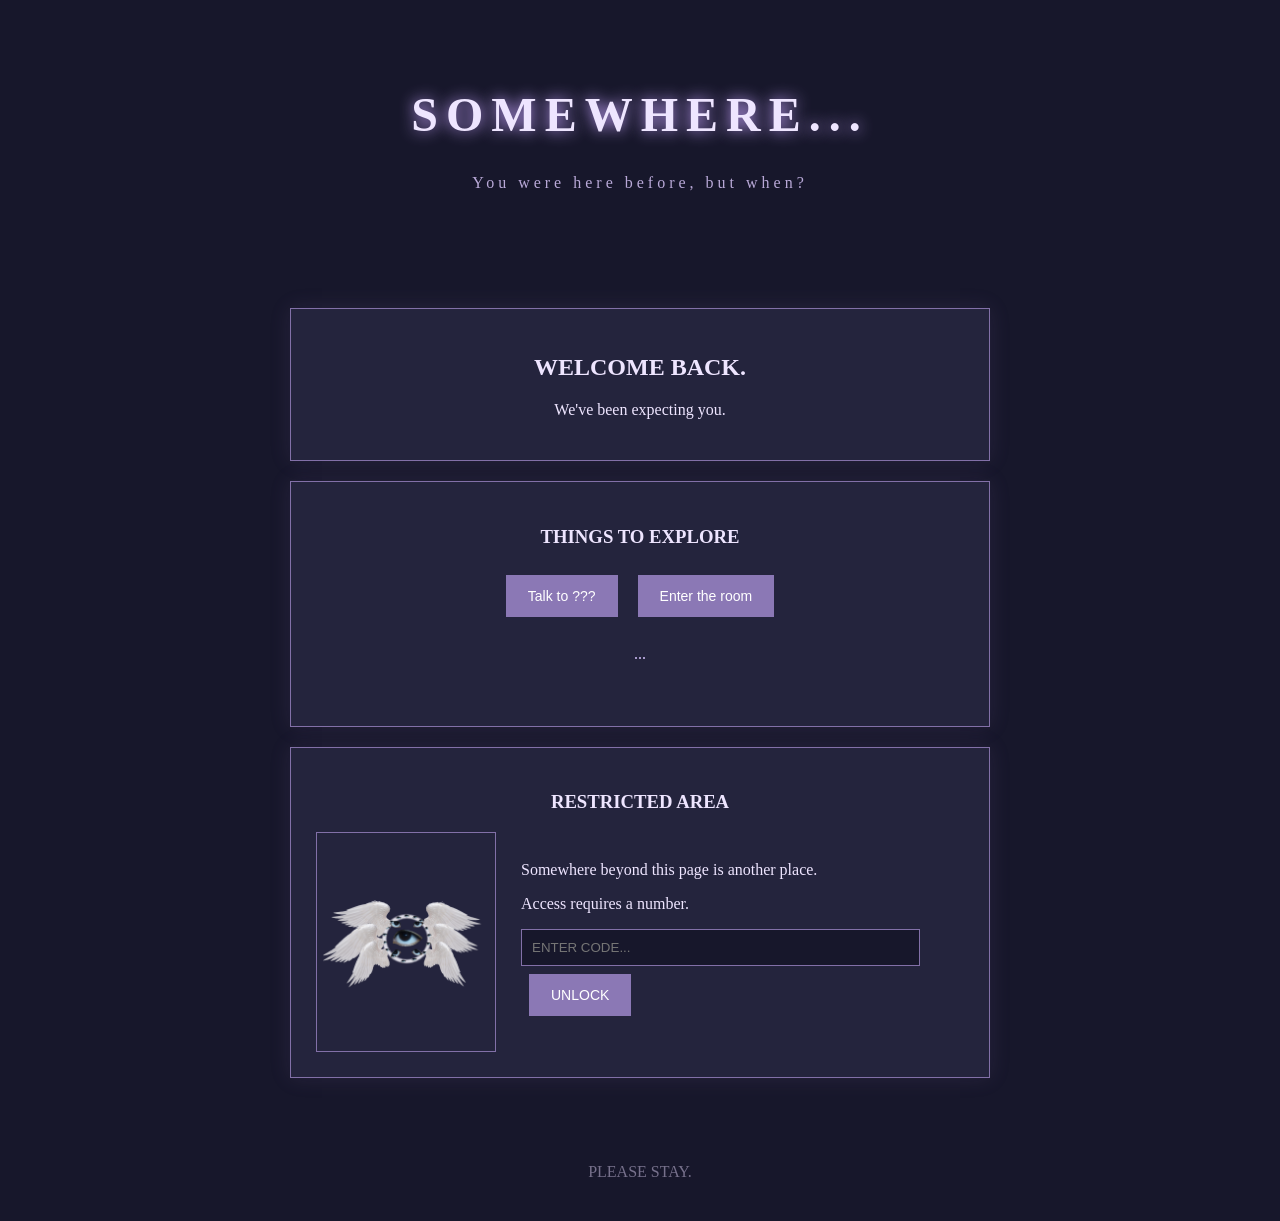
<file: index.html>
<!DOCTYPE html>
<html lang="en">
<head>
    <meta charset="UTF-8">
    <meta name="viewport" content="width=device-width, initial-scale=1.0">
    <title>Somewhere Else</title>
    <link rel="stylesheet" href="style.css">
</head>

<body>

<header>
    <h1>SOMEWHERE...</h1>
    <p class="subtitle">You were here before, but when?</p>
</header>

<div class="container">

    <div class="panel">
        <h2>WELCOME BACK.</h2>
        <p>We've been expecting you.</p>
    </div>



<div class="panel">
    <h3>THINGS TO EXPLORE</h3>

    <button onclick="randomMessage()">
        Talk to ???
    </button>

    <button onclick="location.href='pages/room.html'">
        Enter the room
    </button>

    <div class="dialogue-box">
        <p id="message">...</p>
    </div>
</div>



<div class="panel">
    <h3>RESTRICTED AREA</h3>

    <div class="angel-section">

        <img
            src="images/angel.jpg"
            alt="An unknown figure"
            class="angel-image"
        >

        <div class="angel-text">
            <p>Somewhere beyond this page is another place.</p>

            <p>Access requires a number.</p>

            <input
                type="text"
                id="accessCode"
                placeholder="ENTER CODE..."
                autocomplete="off"
            >

            <button onclick="checkCode()">
                UNLOCK
            </button>

            <p id="accessMessage"></p>
        </div>

    </div>
</div>

</div>

<footer>
    PLEASE STAY.
</footer>

<script src="script.js"></script>

</body>
</html>
</file>
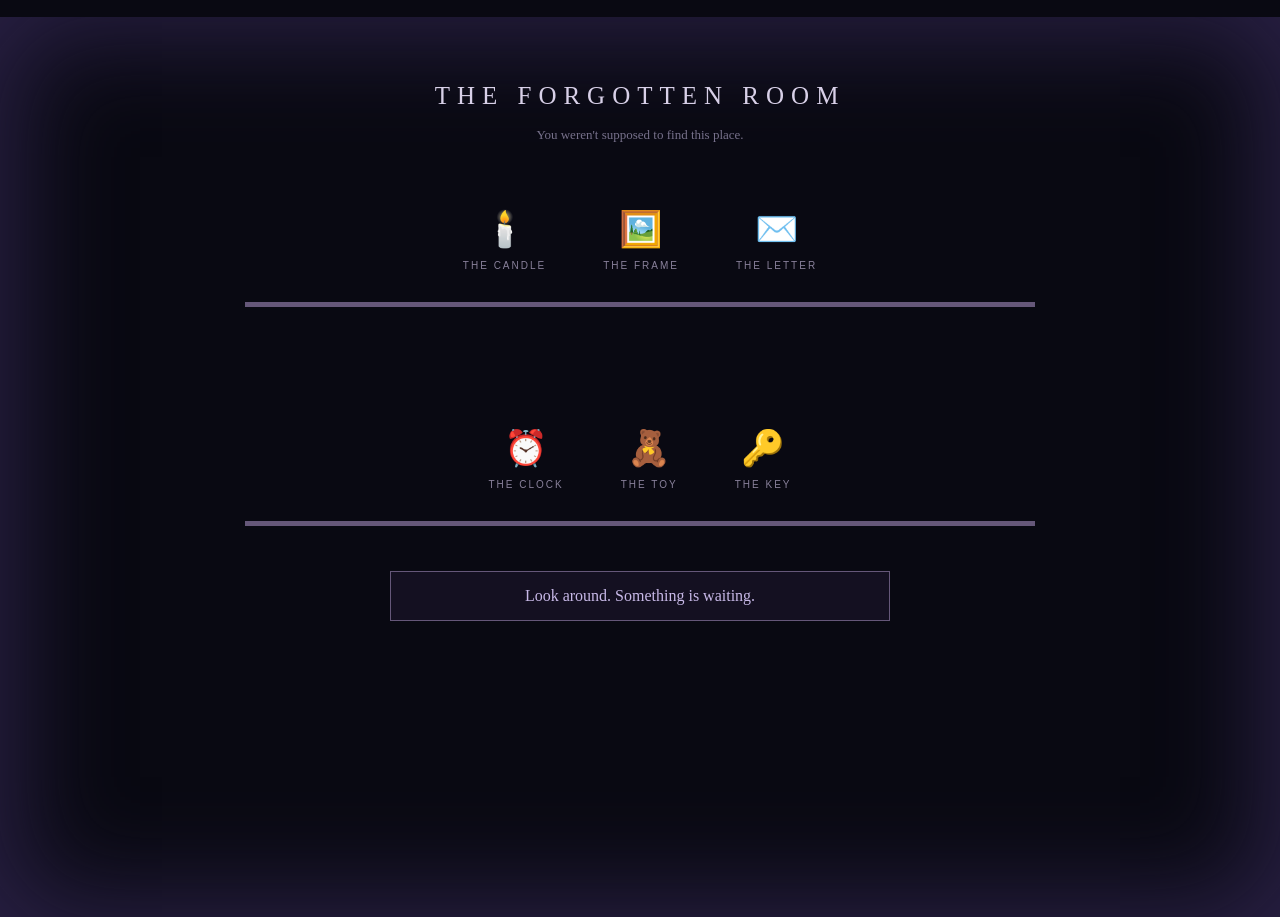
<file: pages/room.html>
<!DOCTYPE html>
<html lang="en">
<head>
    <meta charset="UTF-8">
    <meta name="viewport" content="width=device-width, initial-scale=1.0">
    <title>The Forgotten Room</title>

    <style>
        body {
            margin: 0;
            background: #090912;
            color: #d8d0e8;
            font-family: Georgia, serif;
            min-height: 100vh;
            text-align: center;
            box-shadow: inset 0 0 100px 20px #292044;
        }

        h1 {
            padding-top: 65px;
            letter-spacing: 7px;
            font-size: 25px;
            font-weight: normal;
        }

        .subtitle {
            color: #77718b;
            font-size: 13px;
        }

        .shelves {
            display: flex;
            flex-direction: column;
            align-items: center;
            gap: 100px;
            margin: 45px auto;
        }

        .shelf {
            display: flex;
            justify-content: center;
            align-items: flex-end;
            gap: 45px;
            width: 75%;
            max-width: 750px;
            padding: 20px;
            border-bottom: 5px solid #655779;
        }

        .item {
            background: none;
            border: none;
            color: white;
            cursor: pointer;
            font-size: 35px;
            transition: 0.3s;
        }

        .item:hover {
            transform: translateY(-10px);
            filter: brightness(1.8);
        }

        .item p {
            font-size: 10px;
            color: #89819b;
            letter-spacing: 2px;
        }
#description {
    color: #c8b9e8;
    min-height: 30px;
    margin: 35px auto 0;
    padding: 15px;
    width: 80%;
    max-width: 500px;
    background: rgba(40, 30, 60, 0.35);
    border: 1px solid #655779;
    box-sizing: border-box;
}
            </style>
</head>

<body>

    <h1>THE FORGOTTEN ROOM</h1>
    <p class="subtitle">You weren't supposed to find this place.</p>

    <div class="shelves">

        <div class="shelf">

            <button class="item" onclick="showItem('It feels warm. Why does it feel warm?')">
                🕯️
                <p>THE CANDLE</p>
            </button>

            <button class="item" onclick="showItem('There is a photograph inside. The faces are missing.')">
                🖼️
                <p>THE FRAME</p>
            </button>

            <button class="item" onclick="showItem('It is addressed to someone who no longer exists.')">
                ✉️
                <p>THE LETTER</p>
            </button>

        </div>

        <div class="shelf">

            <button class="item" onclick="showItem('It keeps ticking, but the hands never move.')">
                ⏰
                <p>THE CLOCK</p>
            </button>

            <button class="item" onclick="showItem('You recognize this. How?')">
                🧸
                <p>THE TOY</p>
            </button>

            <button class="item" onclick="showItem('There is something written on the back. It says DO NOT TRUST THE DOOR.')">
                🔑
                <p>THE KEY</p>
            </button>

        </div>

    </div>

    <div id="description">
    Look around. Something is waiting.
</div>

    <script>
        function showItem(message) {
            document.getElementById("description").textContent = message;
        }
    </script>

</body>
</html>
</file>
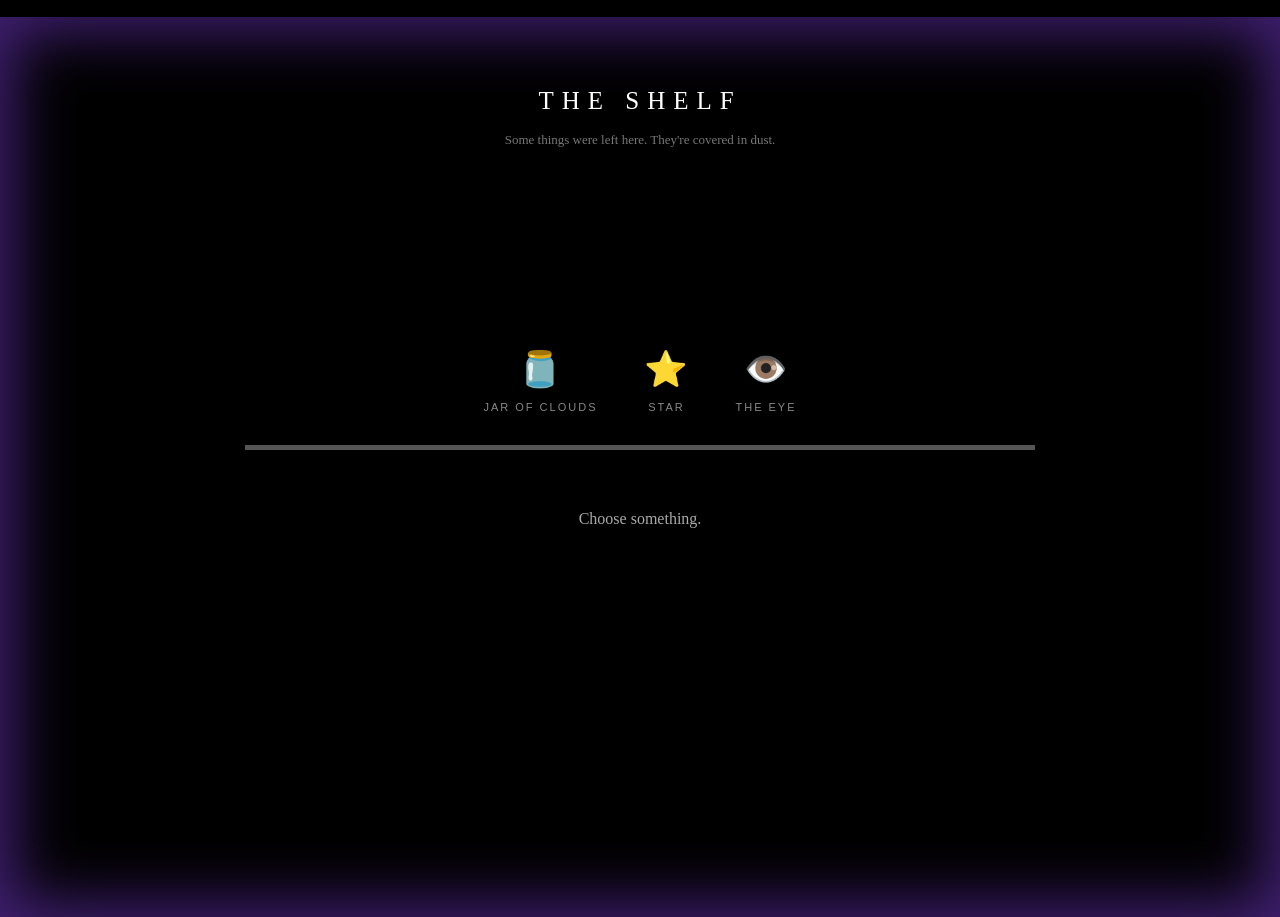
<file: pages/secret.html>
<!DOCTYPE html>
<html lang="en">
<head>
    <meta charset="UTF-8">
    <meta name="viewport" content="width=device-width, initial-scale=1.0">
    <title>The Shelf</title>

    <style>
        body {
            margin: 0;
            background: black;
            color: white;
            font-family: Georgia, serif;
            min-height: 100vh;
            text-align: center;
            box-shadow: inset 0 0 60px 15px rgba(145, 70, 255, 0.45);
        }

        h1 {
            padding-top: 70px;
            font-weight: normal;
            letter-spacing: 8px;
            font-size: 25px;
        }

        .subtitle {
            color: #777;
            font-size: 13px;
        }

        .shelf {
            display: flex;
            justify-content: center;
            align-items: flex-end;
            gap: 35px;
            margin: 180px auto 0;
            padding: 20px;
            border-bottom: 5px solid #555;
            width: 75%;
            max-width: 750px;
        }

        .item {
            background: none;
            border: none;
            color: white;
            cursor: pointer;
            font-size: 35px;
            transition: 0.3s;
        }

        .item:hover {
            transform: translateY(-12px);
            filter: brightness(1.8);
        }

        .item p {
            font-size: 11px;
            color: #888;
            letter-spacing: 2px;
        }

        #description {
            margin: 60px auto;
            color: #aaa;
            min-height: 30px;
        }
    </style>
</head>

<body>

    <h1>THE SHELF</h1>
    <p class="subtitle">Some things were left here. They're covered in dust.</p>

    <div class="shelf">

        <button class="item" onclick="showItem('The clouds are moving, but the jar is sealed.')">
            🫙
            <p>JAR OF CLOUDS</p>
        </button>

        <button class="item" onclick="showItem('It shines even though there is no light.')">
            ⭐
            <p>STAR</p>
        </button>

        <button class="item" onclick="clickEye()">
            👁️
            <p>THE EYE</p>
        </button>

    </div>

    <p id="description">Choose something.</p>

    <script>
        let eyeClicks = 0;

        function showItem(message) {
            document.getElementById("description").textContent = message;
        }

        function clickEye() {
            eyeClicks++;

            const description = document.getElementById("description");
if (eyeClicks >= 10) {
    description.textContent = "You've been staring for too long.";

    document.body.style.boxShadow =
        "inset 0 0 100px 40px rgba(255, 0, 0, 0.9)";

    document.body.style.backgroundColor = "#180000";

    setTimeout(() => {
        window.location.href = "../index.html";
    }, 2500);

    return;
}            const messages = [
                "It blinks when you aren't looking.",
                "Why are you looking at me?",
                "I can see you.",
                "Please stop.",
                "You're still here."
            ];

            description.textContent =
                messages[Math.floor(Math.random() * messages.length)];
        }
    </script>

</body>
</html>
</file>
<file: style.css>
@import url('https://fonts.googleapis.com/css2?family=Silkscreen&display=swap');

* {
    box-sizing: border-box;
}

body {
    margin: 0;
    background: #17172b;
    color: #eee5ff;
    font-family: Georgia, serif;
    min-height: 100vh;
    overflow-x: hidden;
}

header {
    text-align: center;
    padding: 55px 15px;
}

h1 {
    font-size: 48px;
    letter-spacing: 8px;
    text-shadow: 0 0 15px #c7a4ff;
}

.subtitle {
    color: #b9a9d8;
    letter-spacing: 4px;
}

.container {
    max-width: 750px;
    margin: auto;
    padding: 25px;
    text-align: center;
}

.panel {
    background: #24243d;
    border: 1px solid #8270a8;
    padding: 25px;
    margin: 20px 0;
    box-shadow: 0 0 20px #8c72b322;
}

button {
    background: #8b78b5;
    border: none;
    color: white;
    padding: 13px 22px;
    margin: 8px;
    cursor: pointer;
    font-size: 14px;
}

button:hover {
    background: #b49bdc;
    transform: scale(1.05);
}

a {
    color: #cbb7ff;
}

#message {
    min-height: 40px;
    color: #d9c5ff;
    margin-top: 20px;
}

footer {
    text-align: center;
    padding: 40px;
    color: #77718c;
}

.angel-section {
    display: flex;
    align-items: center;
    justify-content: center;
    gap: 25px;
    text-align: left;
}

.angel-image {
    width: 180px;
    height: 220px;
    object-fit: contain;
    border: 1px solid #8270a8;
}

.angel-text {
    flex: 1;
}

.angel-text input {
    width: 90%;
    padding: 10px;
    background: #17172b;
    border: 1px solid #8270a8;
    color: white;
}

@media (max-width: 550px) {
    .angel-section {
        flex-direction: column;
        text-align: center;
    }

    .angel-image {
        width: 150px;
        height: 180px;
    }
}
</file>
